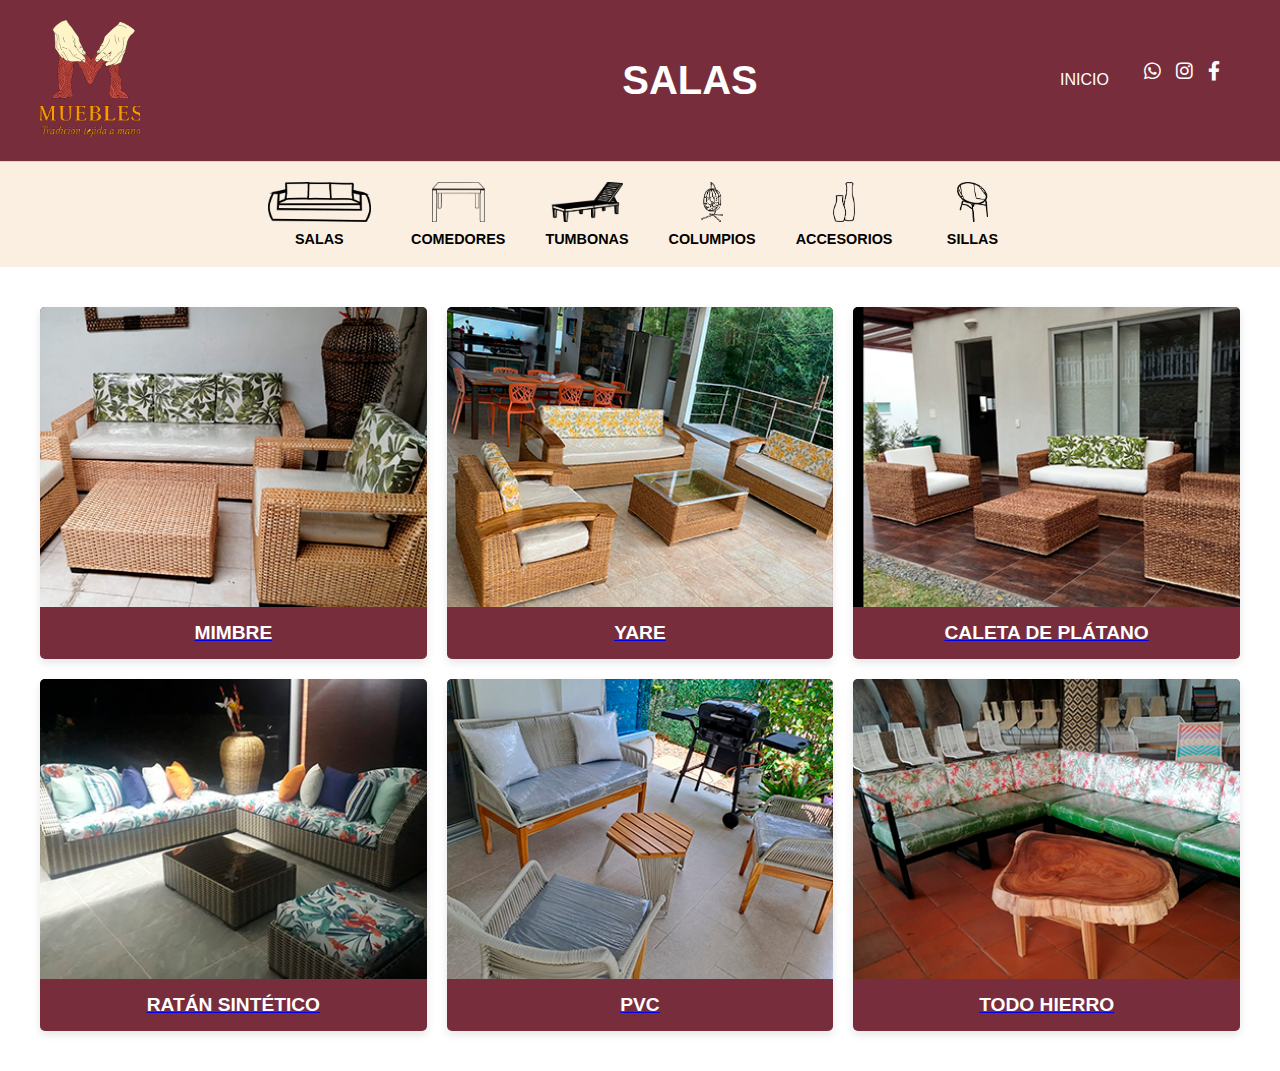
<file: salas.html>
<!DOCTYPE html>
<html lang="es">
<head>
    <meta charset="UTF-8">
    <meta name="viewport" content="width=device-width, initial-scale=1.0">
    <title>Productos - Muebles</title>
    <link rel="stylesheet" href="style2.css">
    <link rel="shortcut icon" href="IMAGENES/logotipofinal1 (1).png" type="image/x-icon">
    <link rel="stylesheet" href="https://cdnjs.cloudflare.com/ajax/libs/font-awesome/6.0.0-beta3/css/all.min.css">
    <link href="https://fonts.googleapis.com/css2?family=Playfair+Display:wght@700&family=Poppins:wght@400&display=swap" rel="stylesheet">
</head>
<body>

    <section class="main-header">
       
        <div class="logo">
                <img src="IMAGENES/logotipofinal1 (1).png" alt="Muebles Artesanales de mi Tolima" class="logo-img" width="100">
            </div>
        <div class="social-icons">
             <a href="INDEX.html" class="boton-inicio">INICIO</a>
            <a href="https://wa.me/573145005528"><i class="fab fa-whatsapp"></i></a>
            <a href="https://www.instagram.com/muebless.artesanales"><i class="fab fa-instagram"></i></a>
            <a href="#"><i class="fab fa-facebook-f"></i></a>
        </div>
        <h1>SALAS</h1>
    </section>

    <nav class="category-nav">
        
        <div class="category-list">
            
                <a href="salas.html" class="category-item">
                <span class="icon"><img src="IMAGENES/SOFAF.png" alt="Icono Salas"></span>
                <span class="text">SALAS</span>
            </a>
            <a href="comedores.html" class="category-item">
                <span class="icon"><img src="IMAGENES/MESAF.png" alt="Icono Comedores"></span>
                <span class="text">COMEDORES</span>
            </a>
            <a href="tumbona.html" class="category-item">
                <span class="icon"><img src="IMAGENES/tumbona.png" alt="Icono Tumbonas"></span>
                <span class="text">TUMBONAS</span>
            </a>
            <a href="colump_v.html" class="category-item">
                <span class="icon"><img src="IMAGENES/columpio2.png" alt="Icono Columpios"></span>
                <span class="text">COLUMPIOS</span>
            </a>
            <a href="accesoriosh.html" class="category-item">
                <span class="icon"><img src="IMAGENES/jarron de minbre.png" alt="Icono Accesorios"></span>
                <span class="text">ACCESORIOS</span>
            </a>
            <a href="sillasf.html" class="category-item">
                <span class="icon"><img src="IMAGENES/silla en proceso.png" alt="Icono Sillas"></span>
                <span class="text">SILLAS</span>
            </a>
        </div>
    </nav>

    <section class="product-gallery">
        
        <div class="product-card">
            <a href="detalle_sal_mimbre.html">
            <img src="IMAGENES/MIMBRE.png" alt="Sala de Mimbre" class="product-image">
            <h3 class="product-material">MIMBRE</h3>
            </a>
        </div>

        <div class="product-card">
            <a href="detalle_sal_yare.html">
            <img src="IMAGENES/YARE1.png" alt="Sala de Yare" class="product-image">
            <h3 class="product-material">YARE</h3>
            </a>
        </div>

        <div class="product-card">
            <a href="calceta_detalle.html">
            <img src="IMAGENES/sala calseta.png" alt="Sala de Calseta de Plátano" class="product-image">
            <h3 class="product-material">CALETA DE PLÁTANO</h3>
            </a>
        </div>

        <div class="product-card">
            <a href="ratan_detalle.html">
            <img src="IMAGENES/ratan sintetico1.png" alt="Sala de Ratán Sintético" class="product-image">
            <h3 class="product-material">RATÁN SINTÉTICO</h3>
            </a>
        </div>

        <div class="product-card">
            <a href="pvc_detalle.html">
            <img src="IMAGENES/pvc.png" alt="Juego de comedor de PVC" class="product-image">
            <h3 class="product-material">PVC</h3>
            </a>
        </div>

        <div class="product-card">
            <a href="todohierro.html">
            <img src="IMAGENES/hierro.png" alt="Juego de hierro" class="product-image">
            <h3 class="product-material">TODO HIERRO</h3>
            </a>
        </div>

    </section>

</body>
</html>
</file>
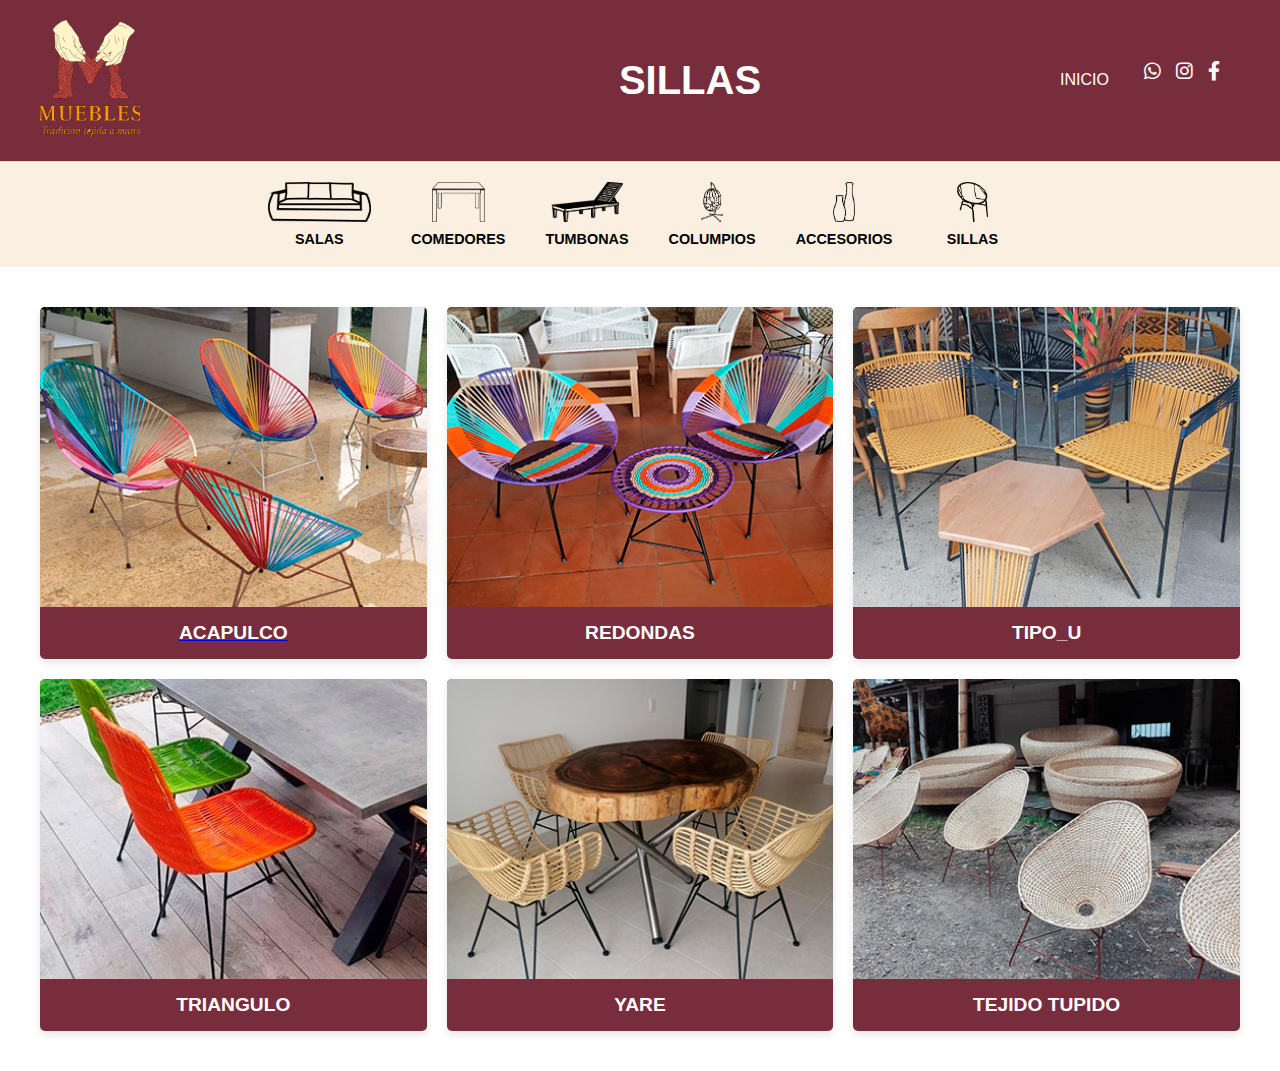
<file: sillasf.html>
<!DOCTYPE html>
<html lang="es">
<head>
    <meta charset="UTF-8">
    <meta name="viewport" content="width=device-width, initial-scale=1.0">
    <title>Productos - Muebles</title>
    <link rel="stylesheet" href="style2.css">
    <link rel="shortcut icon" href="IMAGENES/logotipofinal1 (1).png" type="image/x-icon">
    <link rel="stylesheet" href="https://cdnjs.cloudflare.com/ajax/libs/font-awesome/6.0.0-beta3/css/all.min.css">
    <link href="https://fonts.googleapis.com/css2?family=Playfair+Display:wght@700&family=Poppins:wght@400&display=swap" rel="stylesheet">
</head>
<body>

    <section class="main-header">
       
        <div class="logo">
                <img src="IMAGENES/logotipofinal1 (1).png" alt="Muebles Artesanales de mi Tolima" class="logo-img" width="100">
            </div>
        <div class="social-icons">
             <a href="INDEX.html" class="boton-inicio">INICIO</a>
            <a href="https://wa.me/573145005528"><i class="fab fa-whatsapp"></i></a>
            <a href="https://www.instagram.com/muebless.artesanales"><i class="fab fa-instagram"></i></a>
            <a href="#"><i class="fab fa-facebook-f"></i></a>
        </div>
        <h1>SILLAS</h1>
    </section>

    <nav class="category-nav">
        
        <div class="category-list">
            
                <a href="salas.html" class="category-item">
                <span class="icon"><img src="IMAGENES/SOFAF.png" alt="Icono Salas"></span>
                <span class="text">SALAS</span>
            </a>
            <a href="comedores.html" class="category-item">
                <span class="icon"><img src="IMAGENES/MESAF.png" alt="Icono Comedores"></span>
                <span class="text">COMEDORES</span>
            </a>
            <a href="tumbona.html" class="category-item">
                <span class="icon"><img src="IMAGENES/tumbona.png" alt="Icono Tumbonas"></span>
                <span class="text">TUMBONAS</span>
            </a>
            <a href="colump_v.html" class="category-item">
                <span class="icon"><img src="IMAGENES/columpio2.png" alt="Icono Columpios"></span>
                <span class="text">COLUMPIOS</span>
            </a>
            <a href="accesoriosh.html" class="category-item">
                <span class="icon"><img src="IMAGENES/jarron de minbre.png" alt="Icono Accesorios"></span>
                <span class="text">ACCESORIOS</span>
            </a>
            <a href="#" class="category-item">
                <span class="icon"><img src="IMAGENES/silla en proceso.png" alt="Icono Sillas"></span>
                <span class="text">SILLAS</span>
            </a>
        </div>
    </nav>

    <section class="product-gallery">
        
        <div class="product-card">
            <a href="detalle_sal_mimbre.html">
            <img src="IMAGENES/acapulco.png" alt="Sala de Mimbre" class="product-image">
            <h3 class="product-material">ACAPULCO</h3>
            </a>
        </div>

        <div class="product-card">
            <img src="IMAGENES/redondas.png" alt="Sala de Yare" class="product-image">
            <h3 class="product-material">REDONDAS</h3>
        </div>

        <div class="product-card">
            <img src="IMAGENES/tipou.png" alt="Sala de Calseta de Plátano" class="product-image">
            <h3 class="product-material">TIPO_U</h3>
        </div>

        <div class="product-card">
            <img src="IMAGENES/tipos.png" alt="Sala de Ratán Sintético" class="product-image">
            <h3 class="product-material">TRIANGULO</h3>
        </div>

        <div class="product-card">
            <img src="IMAGENES/SILLA PALITOS.png" alt="Juego de comedor de PVC" class="product-image">
            <h3 class="product-material">YARE</h3>
        </div>

        <div class="product-card">
            <img src="IMAGENES/TEJIDO_TUPIDO.png" alt="Juego de hierro" class="product-image">
            <h3 class="product-material">TEJIDO TUPIDO</h3>
        </div>

    </section>

</body>
</html>
</file>
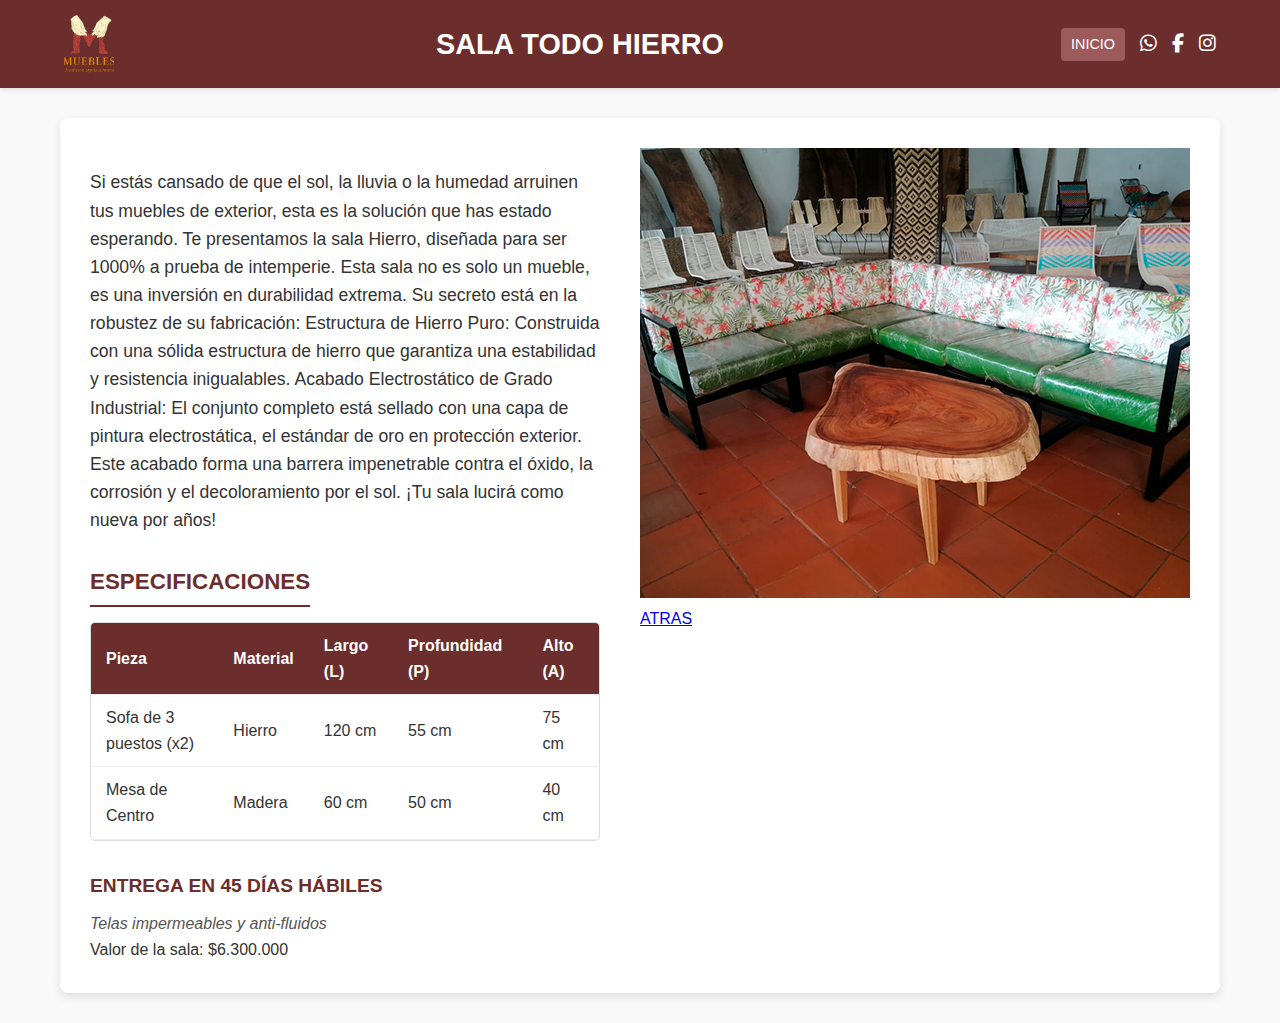
<file: todohierro.html>
<!DOCTYPE html>
<html lang="es">
<head>
    <meta charset="UTF-8">
    <meta name="viewport" content="width=device-width, initial-scale=1.0">
    <title>Muebles artesanales de mi Tolima</title>
    <link rel="stylesheet" href="style_detalle.css">
    <link rel="stylesheet" href="https://cdnjs.cloudflare.com/ajax/libs/font-awesome/6.5.1/css/all.min.css">
    <link rel="shortcut icon" href="IMAGENES/logotipofinal1 (1).png" type="image/x-icon">
    
 
</head>
<body>

    <header class="main-header">
        <div class="logo_img">
                <img src="IMAGENES/logotipofinal1 (1).png" alt="Muebles Artesanales de mi Tolima" class="logo-img" width="50">
                
            </div>
        <h1 class="logo">SALA  TODO HIERRO</h1>
        <div class="social-icons">
            <a href="INDEX.html" class="boton-inicio">INICIO</a>
            <a href="https://wa.me/573145005528" aria-label="WhatsApp"><i class="fab fa-whatsapp"></i></a>
            <a href="#" aria-label="Facebook"><i class="fab fa-facebook-f"></i></a>
            <a href="https://www.instagram.com/muebless.artesanales" aria-label="Instagram"><i class="fab fa-instagram"></i></a>
        </div>
    </header>

    <main class="container">
        <section class="content-section">
            <div class="text-info">
                <p class="intro-text">
                Si estás cansado de que el sol, la lluvia o la humedad arruinen tus muebles de exterior,
                esta es la solución que has estado esperando. Te presentamos la sala Hierro, 
                diseñada para ser 1000% a prueba de intemperie.
                Esta sala no es solo un mueble, es una inversión en durabilidad extrema. Su secreto está en la robustez de su fabricación:
                Estructura de Hierro Puro: Construida con una sólida estructura de hierro que garantiza una estabilidad y resistencia inigualables.
                 
                Acabado Electrostático de Grado Industrial: El conjunto completo está sellado con una capa de pintura electrostática, 
                el estándar de oro en protección exterior. Este acabado forma una barrera impenetrable contra el óxido, la corrosión y el 
                decoloramiento por el sol. ¡Tu sala lucirá como nueva por años!

                </p>

                <h2>ESPECIFICACIONES</h2>

                <div class="specs-table-container">
                    <table>
                        <thead>
                            <tr>
                                <th>Pieza</th>
                                <th>Material</th>
                                <th>Largo (L)</th>
                                <th>Profundidad (P)</th>
                                <th>Alto (A)</th>
                            </tr>
                        </thead>
                        <tbody>
                            <tr>
                                <td>Sofa de 3 puestos (x2)</td>
                                <td>Hierro</td>
                                <td>120 cm</td>
                                <td>55 cm</td>
                                <td>75 cm</td>
                            </tr>
                            
                            <tr>
                                <td>Mesa de Centro</td>
                                <td>Madera</td>
                                <td>60 cm</td>
                                <td>50 cm</td>
                                <td>40 cm</td>
                            </tr>
                        </tbody>
                    </table>
                </div>

                <div class="additional-info">
                    <p class="delivery">ENTREGA EN 45 DÍAS HÁBILES</p>
                    <p class="features">Telas impermeables y anti-fluidos</p>
                    <P> Valor de la sala: $6.300.000</P>
                    
                </div>
            </div>

            <div class="image-area">
                <div class="img-magnifier-container">
                    <img id="myImage" src="IMAGENES/hierro_detalle.png" 
                         alt="Juego de sala de mimbre artesanal con sofá, dos poltronas y mesa de centro.">
                         <a href="salas.html" class="boton-inicio">ATRAS</a>
                    
                    <div id="myMagnifier" class="img-magnifier-lens"></div>
                </div>
            </div>
        </section>
    </main>

</body>
</html>
</file>
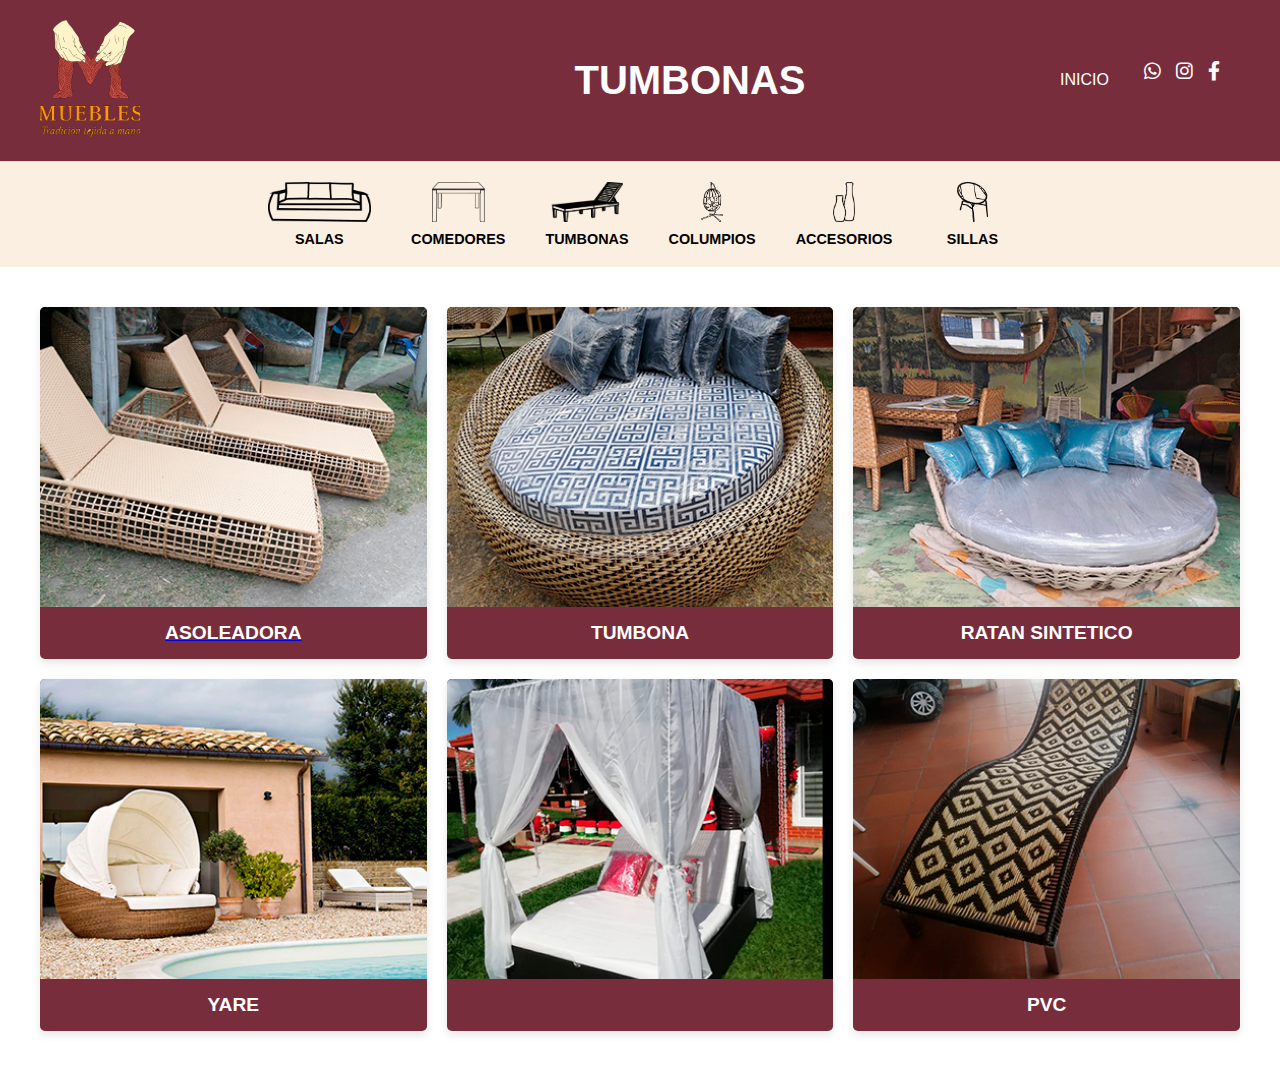
<file: tumbona.html>
<!DOCTYPE html>
<html lang="es">
<head>
    <meta charset="UTF-8">
    <meta name="viewport" content="width=device-width, initial-scale=1.0">
    <title>Productos - Muebles</title>
    <link rel="stylesheet" href="style2.css">
    <link rel="shortcut icon" href="IMAGENES/logotipofinal1 (1).png" type="image/x-icon">
    <link rel="stylesheet" href="https://cdnjs.cloudflare.com/ajax/libs/font-awesome/6.0.0-beta3/css/all.min.css">
    <link href="https://fonts.googleapis.com/css2?family=Playfair+Display:wght@700&family=Poppins:wght@400&display=swap" rel="stylesheet">
</head>
<body>

    <section class="main-header">
       
        <div class="logo">
                <img src="IMAGENES/logotipofinal1 (1).png" alt="Muebles Artesanales de mi Tolima" class="logo-img" width="100">
            </div>
        <div class="social-icons">
             <a href="INDEX.html" class="boton-inicio">INICIO</a>
            <a href="https://wa.me/573145005528"><i class="fab fa-whatsapp"></i></a>
            <a href="https://www.instagram.com/muebless.artesanales"><i class="fab fa-instagram"></i></a>
            <a href="#"><i class="fab fa-facebook-f"></i></a>
        </div>
        <h1>TUMBONAS</h1>
    </section>

    <nav class="category-nav">
        
        <div class="category-list">
            
                <a href="salas.html" class="category-item">
                <span class="icon"><img src="IMAGENES/SOFAF.png" alt="Icono Salas"></span>
                <span class="text">SALAS</span>
            </a>
            <a href="comedores.html" class="category-item">
                <span class="icon"><img src="IMAGENES/MESAF.png" alt="Icono Comedores"></span>
                <span class="text">COMEDORES</span>
            </a>
            <a href="tumbona.html" class="category-item">
                <span class="icon"><img src="IMAGENES/tumbona.png" alt="Icono Tumbonas"></span>
                <span class="text">TUMBONAS</span>
            </a>
            <a href="colump_v.html" class="category-item">
                <span class="icon"><img src="IMAGENES/columpio2.png" alt="Icono Columpios"></span>
                <span class="text">COLUMPIOS</span>
            </a>
            <a href="accesoriosh.html" class="category-item">
                <span class="icon"><img src="IMAGENES/jarron de minbre.png" alt="Icono Accesorios"></span>
                <span class="text">ACCESORIOS</span>
            </a>
            <a href="sillasf.html" class="category-item">
                <span class="icon"><img src="IMAGENES/silla en proceso.png" alt="Icono Sillas"></span>
                <span class="text">SILLAS</span>
            </a>
        </div>
    </nav>

    <section class="product-gallery">
        
        <div class="product-card">
            <a href="DETALLE_COM_MIMBRE.html">
            <img src="IMAGENES/asoliadora.png" alt="Sala de Mimbre" class="product-image">
            <h3 class="product-material">ASOLEADORA</h3>
            </a>
        </div>

        <div class="product-card">
            <img src="IMAGENES/tumbona_redonda.png" alt="Sala de Yare" class="product-image">
            <h3 class="product-material">TUMBONA</h3>
        </div>

        <div class="product-card">
            <img src="IMAGENES/tumbona_ratan.png" alt="Sala de Calseta de Plátano" class="product-image">
            <h3 class="product-material">RATAN SINTETICO</h3>
        </div>

        <div class="product-card">
            <img src="IMAGENES/tumbona_capota.png" alt="Sala de Ratán Sintético" class="product-image">
            <h3 class="product-material">YARE</h3>
        </div>

        <div class="product-card">
            <img src="IMAGENES/ASOLEA_CU.png" alt="Juego de comedor de PVC" class="product-image">
            <h3 class="product-material"></h3>
        </div>

        <div class="product-card">
            <img src="IMAGENES/ASOL.PVC.png" alt="Juego de hierro" class="product-image">
            <h3 class="product-material">PVC</h3>
        </div>

    </section>

</body>
</html>
</file>
<file: style2.css>
/* Variables de color */

:root {

    --color-primary: #782D3C; /* Rojo oscuro/Vino */

    --color-secondary: #a84257; /* Fondo color piel/beige */

    --color-text-dark:#ffffff;

    --color-text-light: #FFF;

}



/* Estilos Generales */

body {

    font-family: 'Franklin Gothic Medium', 'Arial Narrow', Arial, sans-serif;

    margin: 0;

    padding: 0;

    color: var(--color-text-dark);

    background-color: var(--color-text-light);

}



h1, h3 {

    font-family: 'Franklin Gothic Medium', 'Arial Narrow', Arial, sans-serif;

    font-weight: 700;

    color: #FFF;

}



/* Sección Superior: Título y Redes Sociales */

.main-header {

    background-color: var(--color-primary);

    color: var(--color-text-light);

    padding: 20px 40px;

    display: flex;

    justify-content: space-between;

    align-items: center;

    text-align: center;

}



.main-header h1 {

    font-size: 2.5rem;

    flex-grow: 1; /* Permite que el título ocupe el espacio central */

    text-align: center;

}



.social-icons {

    /* Agrupamos y movemos al borde izquierda */

   display: flex;

    font-size: 1.2rem;

    margin-right: 20px;

    position: absolute;

    right: 40px;

    gap: 15px;

   

}



.social-icons a {

    color: var(--color-text-light);

}



/* Barra de Navegación de Categorías */

.category-nav {

    position: relative;

    background-size: cover;

    background-repeat: no-repeat;

    background-attachment: fixed;    

    background-color: antiquewhite;

    padding: 15px 0;

    border-top: 1px solid rgba(0, 0, 0, 0.1);

       

}

.category-nav::before {  

    content: "";

    display: block;

    position: absolute;

    top: 0;

    left: 0;

    right: 0;

    bottom: 0;

    /* Color negro (0,0,0) con 30% de transparencia (0.3) */

    background-color: rgba(255, 249, 249, 0.3);

    z-index: 0;

}



.category-list {

    position: relative;

    z-index: 1;

    display: flex;

    justify-content: center;

    gap: 20px;

    max-width: 1200px;

    margin: auto;

    overflow-x: auto; /* Permite desplazamiento horizontal en móviles */

    padding: 0;

    scrollbar-width: none; /* Ocultar barra de scroll en Firefox */

   

}





/* Ocultar barra de scroll en WebKit (Chrome, Safari) */

.category-list::-webkit-scrollbar {

    display: none;

}

.boton-inicio {

    display: inline-block;

   

    color: black;

    padding: 10px 20px;

    text-decoration: none;

    border-radius: 8px;

    font-family: 'Franklin Gothic Medium', 'Arial Narrow', Arial, sans-serif;

    font-size: 16px;

  }



.category-item {

    display: flex;

    flex-direction: column;

    align-items: center;

    text-align: center;

    padding: 5px 10px;

    min-width: 80px; /* Asegura que cada ítem tenga un mínimo de ancho */

    white-space: nowrap; /* Evita que el texto se rompa */

    color: black;
    text-decoration: none;
    transition: opacity 0.3s;    

}



.category-item:hover {

    opacity: 0.8;

}



.category-item .icon img {

    height: 40px; /* Tamaño del icono */

    margin-bottom: 5px;

}



.category-item .text {

    font-size: 0.9rem;

    font-weight: 600;

}



/* Galería de Productos por Material */

.product-gallery {

    display: grid;

    /* 3 columnas por defecto para escritorio */

    grid-template-columns: repeat(3, 1fr);

    gap: 20px;

    max-width: 1200px;

    margin: 40px auto;

    padding: 0 20px;

}



.product-card {

    background-color: #782D3C;

    box-shadow: 0 4px 8px rgba(0, 0, 0, 0.1);

    border-radius: 5px;

    overflow: hidden;

    text-align: center;

}
.product-card h3{
    background-color:transparent
}



.product-image {

    width: 100%;

    height: 300px; /* Altura fija para uniformidad visual en escritorio */

    object-fit: cover;

    display: block;

    transition: transform 0.3s ease;

}




.product-card:hover .product-image {

    transform: scale(1.03);

}



.product-material {

    font-size: 1.2rem;

    font-weight: 600;

    padding: 15px 10px;

    margin: 0;

    color: var(--color-text-dark);

    text-transform: uppercase;

}



/* --- Responsive Design --- */



/* Tablet (hasta 992px) */

@media (max-width: 992px) {

    .main-header {

        padding: 20px;

    }



    .main-header h1 {

        font-size: 2rem;

    }

    .social-icons {

        right: 20px; /* Mover iconos sociales al final */

    }

   

     

    .product-gallery {

        /* 2 columnas en Tablet */

        grid-template-columns: repeat(2, 1fr);

        padding: 0 15px;

    }



    .product-image {

        height: 30vh; /* Ajuste de altura en tablet */

    }

   

    .category-list {

        justify-content: flex-start; /* Alinear a la izquierda para desplazamiento */
        padding: 0 15px;

    }

}



/* Móvil (hasta 576px) */

@media (max-width: 576px) {

    .main-header {

        flex-direction: column;

        padding: 15px 10px;

        position: relative;

    }

    .logo{

        width: 100%;

        text-align: center;

    }

    .main-header h1 {

        font-size: 1.8rem;

        order: 2; /* Colocar el título debajo de los iconos o al centro */

    }



    .social-icons {

         position: static;

         margin-bottom: 10px;

         order: 1;

         width: 100%;

         justify-content: center;

    }



    .product-gallery {

        /* 1 columna en Móvil */

        grid-template-columns: 1fr;

        gap: 15px;

        margin: 20px auto;

        padding: 0 10px;

    }

   

    .product-image {

        height: 200px; /* Ajuste de altura en móvil */

    }

   

    .category-list {

        /* Asegurarse de que se puede desplazar horizontalmente */

        justify-content: flex-start;

        padding: 0 10px;

        gap: 8px;

    }

.category-item {
        padding: 5px 6px; /* Menor padding horizontal */
        min-width: 60px; /* Ancho más pequeño para que más quepan en la pantalla */
    }

    .category-item .icon img {
        height: 28px; /* Icono más pequeño */
    }

    .category-item .text {
        font-size: 0.65rem; /* Texto más pequeño */
        font-weight: 600;
    }
}
</file>
<file: style_detalle.css>
/* VARIABLES y RESET BÁSICO */
:root {
    --color-marron: #6c2d2d; /* El color rojo/marrón del encabezado */
    --color-marron-claro: #9d5a5a;
    --color-texto: #333;
    --color-fondo: #f9f9f9;
}

* {
    box-sizing: border-box;
    margin: 0;
    padding: 0;
}

body {
    font-family: 'Franklin Gothic Medium', 'Arial Narrow', Arial, sans-serif;
    color: var(--color-texto);
    background-color: var(--color-fondo);
    line-height: 1.6;
}

/* ----------------------------------------------------- */
/* --- ENCABEZADO SUPERIOR (AJUSTES CLAVE PARA MÓVIL) --- */
/* ----------------------------------------------------- */
.main-header {
    background-color: var(--color-marron);
    color: white;
    padding: 15px 5%;
    display: flex;
    justify-content: space-between;
    align-items: center; /* Alinea verticalmente los elementos */
    gap: 20px;
    box-shadow: 0 2px 5px rgba(0, 0, 0, 0.1);
}

.logo_img {
    flex-shrink: 0; /* Evita que el logo se encoja */
    display: flex;
    align-items: center;
}

.main-header .logo {
    font-size: 1.8rem;
    font-weight: 700;
    flex-grow: 1; /* Permite que el título ocupe el centro */
    text-align: center;
    margin: 0;
}

.social-icons {
    display: flex;
    align-items: center;
    flex-shrink: 0;
}

.social-icons a {
    color: white;
    font-size: 1.2rem;
    margin-left: 15px;
    text-decoration: none;
    transition: opacity 0.3s;
}

.social-icons a:hover {
    opacity: 0.8;
}

.social-icons .boton-inicio {
    background-color: var(--color-marron-claro);
    padding: 5px 10px;
    border-radius: 4px;
    font-size: 0.9rem;
    color: white;
    text-transform: uppercase;
}

/* ----------------------------------------------------- */
/* --- CONTENIDO PRINCIPAL (ESCRITORIO/TABLET GRANDE) --- */
/* ----------------------------------------------------- */
.container {
    max-width: 1200px;
    margin: 30px auto;
    padding: 0 20px;
}

.content-section {
    display: flex;
    gap: 40px;
    background-color: white; /* Agregado para delimitar el fondo de la sección */
    padding: 30px;
    border-radius: 8px;
    box-shadow: 0 4px 10px rgba(0, 0, 0, 0.1);
}

/* ÁREA DE TEXTO */
.text-info {
    flex: 1;
    padding-top: 20px;
}

.intro-text {
    margin-bottom: 30px;
    font-size: 1.1rem;
}

h2 {
    font-size: 1.4rem;
    color: var(--color-marron);
    border-bottom: 2px solid var(--color-marron);
    padding-bottom: 5px;
    margin-bottom: 15px;
    display: inline-block;
}

/* TABLA DE ESPECIFICACIONES */
.specs-table-container {
    overflow-x: auto; /* CLAVE: Permite el desplazamiento horizontal en móvil */
    margin-bottom: 30px;
    border: 1px solid #ddd;
    border-radius: 5px;
}

table {
    width: 100%;
    border-collapse: collapse;
    min-width: 500px; /* Ancho mínimo para forzar desplazamiento en móviles */
    text-align: left;
}

th, td {
    padding: 10px 15px;
    border-bottom: 1px solid #eee;
}

thead th {
    background-color: var(--color-marron);
    color: white;
    font-weight: 700;
}

tbody tr:hover {
    background-color: #f0f0f0;
}

/* INFORMACIÓN ADICIONAL */
.additional-info {
    margin-top: 30px;
}

.delivery {
    font-size: 1.2rem;
    font-weight: 700;
    margin-bottom: 10px;
    color: var(--color-marron);
}

.features {
    font-style: italic;
    color: #555;
}

/* ÁREA DE IMAGEN */
.image-area {
    flex: 1;
    display: flex;
    align-items: flex-start;
    justify-content: center; /* Centra la imagen en su área */
}

/* ----------------------------------------------------- */
/* --- MEDIA QUERIES (RESPONSIVE DESIGN) --- */
/* ----------------------------------------------------- */

/* Tablet (hasta 900px) - Apilamiento de contenido */
@media (max-width: 900px) {
    
    .content-section {
        flex-direction: column; /* Apila imagen y texto */
        gap: 30px;
        padding: 20px;
    }
    
    .text-info, .image-area {
        flex: none; 
        width: 100%;
    }

    .image-area {
        order: -1; /* CLAVE: La imagen va primero en el apilamiento */
    }

    .container {
        margin-top: 20px;
    }
    
    /* Ajustes menores para la tabla en tabletas */
    table {
        min-width: 100%; /* Permite que la tabla se estire al máximo en tabletas */
    }
    th, td {
        padding: 8px 10px;
        font-size: 0.9rem;
    }

    /* Mantiene la lógica del zoom si está en uso */
    #img-magnified-view {
        width: 250px;
        height: 250px;
        left: 50%; 
        transform: translateX(-50%); 
        top: calc(100% + 20px); 
    }
}

/* Móvil (hasta 550px) - Ajustes finos y encabezado */
@media (max-width: 550px) {
    
    /* CLAVE: Apilamiento y reordenamiento del encabezado en celular */
    .main-header {
        padding: 10px 15px;
        flex-direction: column;
        text-align: center;
        gap: 5px;
    }

    .logo_img {
        order: 1; /* Logo arriba */
    }

    .main-header .logo {
        order: 2; /* Título en el medio */
        margin-bottom: 5px;
        font-size: 1.3rem;
    }
    
    .social-icons {
        order: 3; /* Iconos abajo */
        justify-content: center;
        gap: 10px;
        width: 100%;
    }
    
    .social-icons a {
        margin-left: 0;
        font-size: 1rem;
    }
    
    .social-icons .boton-inicio {
        padding: 3px 6px;
        font-size: 0.75rem;
    }
    
    .container {
        padding: 0 10px;
    }
    
    /* Asegura el desplazamiento horizontal en la tabla para celulares muy pequeños */
    table {
        min-width: 400px; 
    }

    .intro-text {
        font-size: 0.9rem;
    }
    
    /* Oculta completamente el zoom en móviles muy pequeños */
    .img-magnifier-lens, #img-magnified-view {
        display: none !important; 
    }
}
</file>
